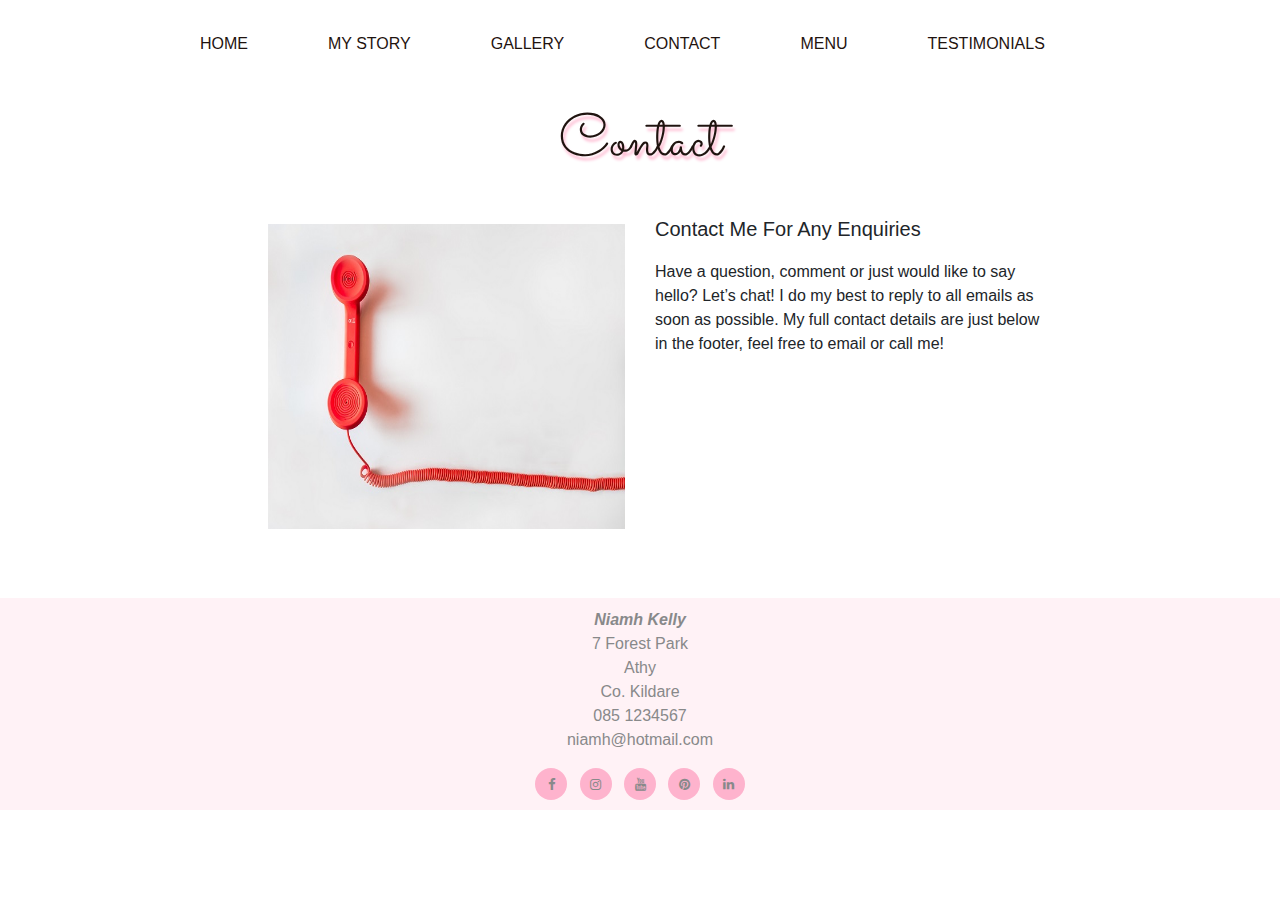
<file: contact.html>
<!DOCTYPE html>
<html lang="en">

<head>
    <meta charset="UTF-8">
    <meta name="viewport" content="width=device-width, initial-scale=1.0">
    <meta http-equiv="X-UA-Compatible" content="ie=edge">
    <link rel="stylesheet" href="https://maxcdn.bootstrapcdn.com/bootstrap/4.0.0/css/bootstrap.min.css" integrity="sha384-Gn5384xqQ1aoWXA+058RXPxPg6fy4IWvTNh0E263XmFcJlSAwiGgFAW/dAiS6JXm" crossorigin="anonymous">
    <title>Sweet Sensations, nutritious snacks</title>
    <link rel="stylesheet" href="sweetsensations.css" type="text/css" />
    <link rel="stylesheet" href="https://maxcdn.bootstrapcdn.com/font-awesome/4.7.0/css/font-awesome.min.css" type="text/css" />
    <link href="https://fonts.googleapis.com/css?family=Pacifico|Sacramento" rel="stylesheet">
    <link href="https://fonts.googleapis.com/css?family=Spicy+Rice" rel="stylesheet">
    <link href="https://fonts.googleapis.com/css?family=Raleway" rel="stylesheet">

</head>

<body>

    <!--------------------------nav bar---------------------------------------------------->

    <nav class="navbar navbar-expand-md bg-info navbar-dark">
        <button class="navbar-toggler " type="button" data-toggle="collapse" data-target="#collapsibleNavbar"><span class="navbar-toggler-icon"></span></button>
        <div class="collapse navbar-collapse" id="collapsibleNavbar">
            <ul class="navbar-nav">
                <li class="nav-item">
                    <a class="nav-link" href="index.html">HOME</a> </li>
                <li class="nav-item">
                    <a class="nav-link" href="mystory.html">MY STORY</a> </li>
                <li class="nav-item">
                    <a class="nav-link" href="gallery.html">GALLERY</a> </li>
                <li class="nav-item">
                    <a class="nav-link contact" href="contact.html">CONTACT</a> </li>
                <li class="nav-item">
                    <a class="nav-link" href="menu.html">MENU</a> </li>
                <li class="nav-item">
                    <a class="nav-link" href="index.html#Testimonials">TESTIMONIALS</a> </li>
            </ul>
        </div>
    </nav>


    <!-------------------------------------main page content----------------------------------->

    <article class="container-fluid">
        <h1 class="headings"> Contact </h1>
        </div>

        <div class="row">
            <div class="col-md-6 col-lg-4 offset-lg-2">
                <img src="media/contact.jpg" class="contact_img">
            </div>
            <div class="col-md-6 col-lg-4 contact_column">
                <p class="coltext">Contact Me For Any Enquiries</p>
                <p> Have a question, comment or just would like to say hello? Let’s chat! I do my best to reply to all emails as soon as possible. My full contact details are just below in the footer, feel free to email or call me!
                </p>
                <div style="width: 100%"><iframe width="100%" height="100%" src="https://maps.google.com/maps?width=100%&amp;height=600&amp;hl=en&amp;q=7%20Forest%20Park%2C%20Athy+(Sweet%20Sensations)&amp;ie=UTF8&amp;t=&amp;z=14&amp;iwloc=B&amp;output=embed" frameborder="0" scrolling="no"
                        marginheight="0" marginwidth="0"><a href="https://www.maps.ie/map-my-route/">Draw map route</a></iframe></div><br />
            </div>
        </div>
    </article>

    <!-------------------------------------footer----------------------------------->

    <div class="footer">
        <div id="contact" class="row">
            <div class="col-sm-12">
                <p><strong><i>Niamh Kelly</i></strong><br> 7 Forest Park<br> Athy<br> Co. Kildare <br> 085 1234567<br> niamh@hotmail.com
                </p>
            </div>
            <div class="col-sm-12">
                <li class="list-inline-item"> <a href="https://www.facebook.com/sweetsensationsathy/" class="social" target="_blank"><i class="fa fa-facebook"></i></a></li>
                <li class="list-inline-item"><a href="https://www.instagram.com/sweetsensationsathy/?hl=en" class="social" target="_blank"><i class="fa fa-instagram"></i></a> </li>
                <li class="list-inline-item"> <a href="https://www.youtube.com/" class="social" target="_blank"><i class="fa fa-youtube"></i></a> </li>
                <li class="list-inline-item"> <a href="https://www.pinterest.ie/ " class="social" target="_blank "><i class="fa fa-pinterest"></i></a> </li>
                <li class="list-inline-item"> <a href="https://www.linkedin.com " class="social" target="_blank "><i class="fa fa-linkedin"></i></a> </li>
            </div>
        </div>
    </div>

</body>

<script src="https://code.jquery.com/jquery-3.2.1.slim.min.js " integrity="sha384-KJ3o2DKtIkvYIK3UENzmM7KCkRr/rE9/Qpg6aAZGJwFDMVNA/GpGFF93hXpG5KkN " crossorigin="anonymous "></script>
<script src="https://cdnjs.cloudflare.com/ajax/libs/popper.js/1.12.9/umd/popper.min.js " integrity="sha384-ApNbgh9B+Y1QKtv3Rn7W3mgPxhU9K/ScQsAP7hUibX39j7fakFPskvXusvfa0b4Q " crossorigin="anonymous "></script>
<script src="https://maxcdn.bootstrapcdn.com/bootstrap/4.0.0/js/bootstrap.min.js " integrity="sha384-JZR6Spejh4U02d8jOt6vLEHfe/JQGiRRSQQxSfFWpi1MquVdAyjUar5+76PVCmYl " crossorigin="anonymous "></script>



</html>
</file>
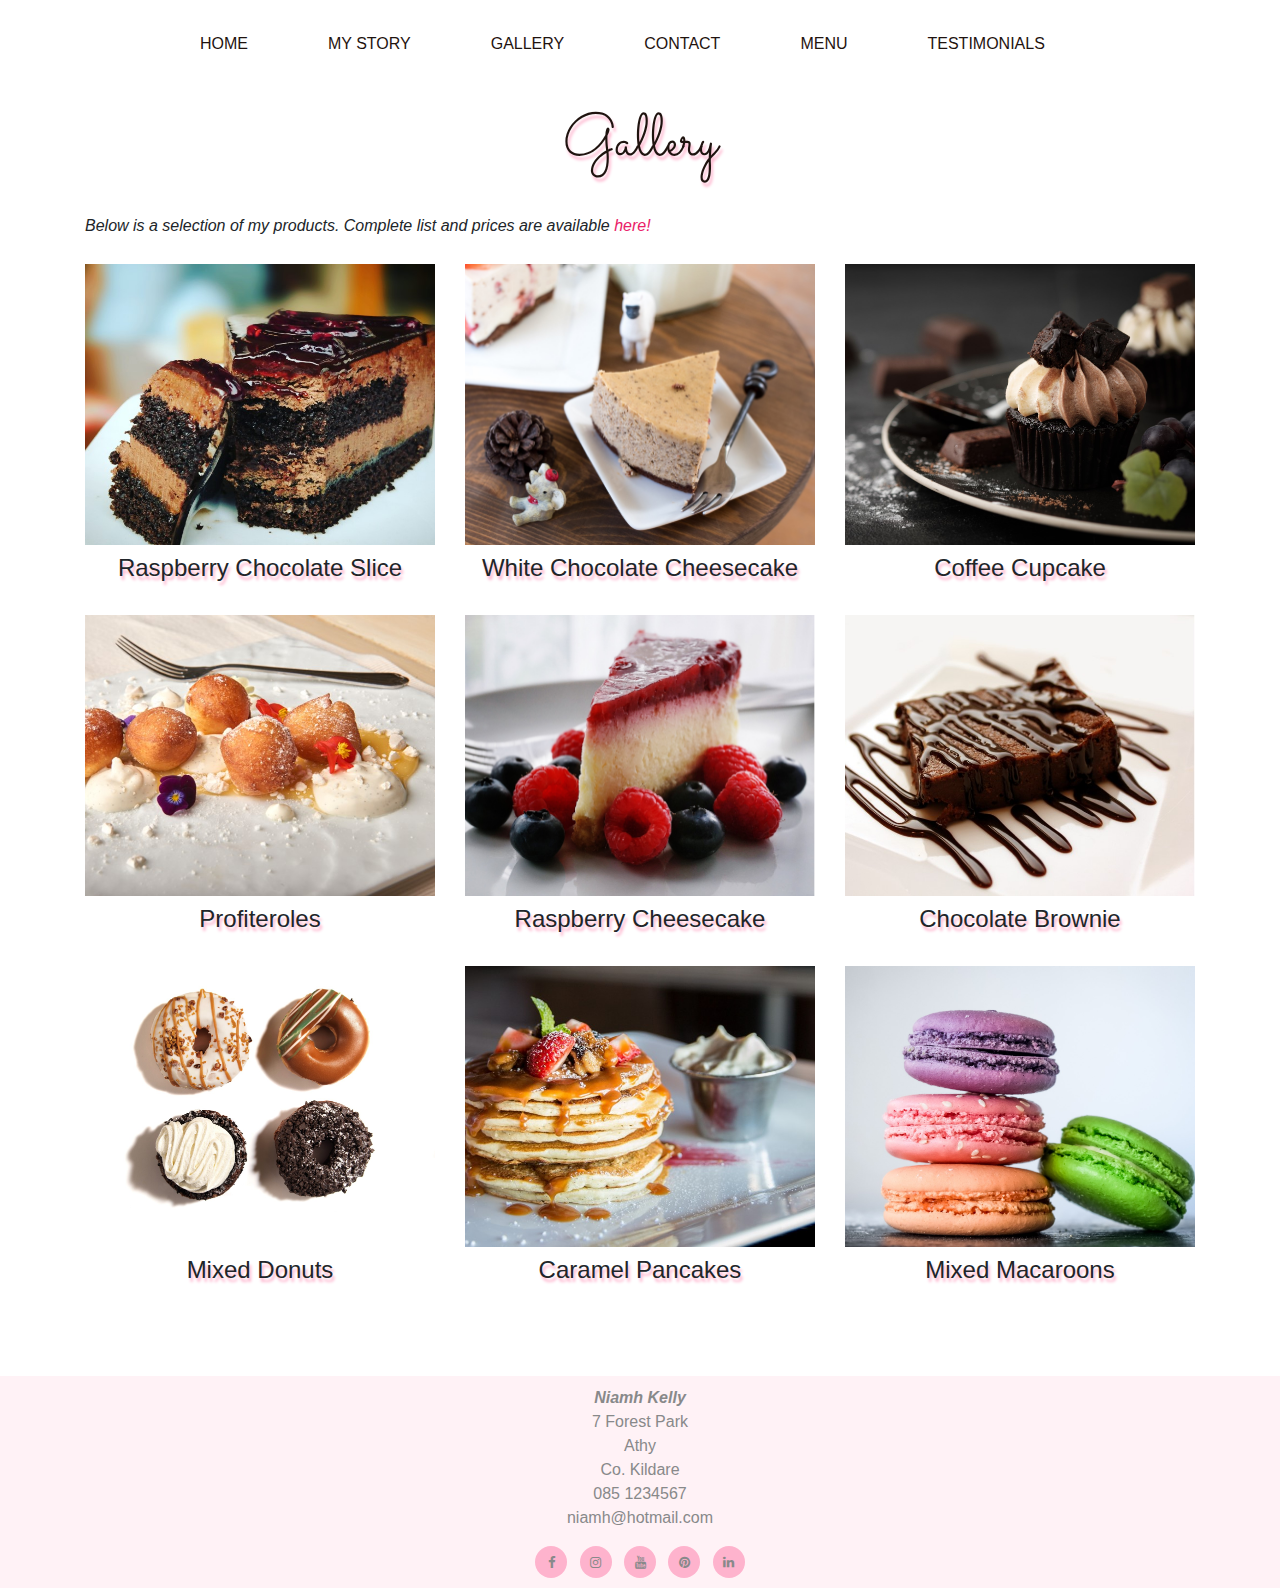
<file: gallery.html>
<!DOCTYPE html>
<html lang="en">

<head>
    <meta charset="UTF-8">
    <meta name="viewport" content="width=device-width, initial-scale=1.0">
    <meta http-equiv="X-UA-Compatible" content="ie=edge">
    <link rel="stylesheet" href="https://maxcdn.bootstrapcdn.com/bootstrap/4.0.0/css/bootstrap.min.css" integrity="sha384-Gn5384xqQ1aoWXA+058RXPxPg6fy4IWvTNh0E263XmFcJlSAwiGgFAW/dAiS6JXm" crossorigin="anonymous">
    <title>Sweet Sensations, nutritious snacks</title>
    <link rel="stylesheet" href="sweetsensations.css" type="text/css" />
    <link href="https://fonts.googleapis.com/css?family=Raleway" rel="stylesheet">
    <link href="https://fonts.googleapis.com/css?family=Pacifico" rel="stylesheet">
    <link rel="stylesheet" href="https://maxcdn.bootstrapcdn.com/font-awesome/4.7.0/css/font-awesome.min.css" type="text/css" />
    <link href="https://fonts.googleapis.com/css?family=Pacifico|Sacramento" rel="stylesheet">
    <link href="https://fonts.googleapis.com/css?family=Spicy+Rice" rel="stylesheet">

</head>

<body>

<!---------------------------------------------nav bar ------------------------------------------------>

    <nav class="navbar navbar-expand-md bg-info navbar-dark">
        <button class="navbar-toggler " type="button" data-toggle="collapse" data-target="#collapsibleNavbar"><span class="navbar-toggler-icon"></span></button>
        <div class="collapse navbar-collapse" id="collapsibleNavbar">
            <ul class="navbar-nav">
                <li class="nav-item">
                    <a class="nav-link" href="index.html">HOME</a> </li>
                <li class="nav-item">
                    <a class="nav-link" href="mystory.html">MY STORY</a> </li>
                <li class="nav-item">
                    <a class="nav-link" href="gallery.html">GALLERY</a> </li>
                <li class="nav-item">
                    <a class="nav-link contact" href="contact.html">CONTACT</a> </li>
                <li class="nav-item">
                    <a class="nav-link" href="menu.html">MENU</a> </li>
                <li class="nav-item">
                    <a class="nav-link" href="index.html#Testimonials">TESTIMONIALS</a> </li>
            </ul>
        </div>
    </nav>
    
    <!---------------------------------------------main page content ------------------------------------------------>

    <article class="container">
        <h1 class="headings"> Gallery </h1>
        <p class="prices"> Below is a selection of my products. Complete list and prices are available <a href="menu.html" id="link">here!</a></p>
        </div>

        <div class="row">
            <div class="col-md-4">
                <img class="gallery" src="media/gallery9.jpg">
                <p class="gallery_description">Raspberry Chocolate Slice</p>
            </div>

            <div class="col-md-4">
                <img class="gallery" src="media/gallery1.jpg">
                <p class="gallery_description">White Chocolate Cheesecake</p>
            </div>
            <div class="col-md-4">
                <img class="gallery" src="media/gallery2.jpg">
                <p class="gallery_description">Coffee Cupcake</p>
            </div>
            <div class="col-md-4">
                <img class="gallery" src="media/gallery3.jpg">
                <p class="gallery_description">Profiteroles</p>
            </div>
            <div class="col-md-4">
                <img class="gallery" src="media/gallery4.jpg">
                <p class="gallery_description">Raspberry Cheesecake</p>
            </div>
            <div class="col-md-4">
                <img class="gallery" src="media/gallery5.jpg">
                <p class="gallery_description">Chocolate Brownie</p>
            </div>
            <div class="col-md-4">
                <img class="gallery" src="media/gallery6.jpg">
                <p class="gallery_description">Mixed Donuts</p>
            </div>
            <div class="col-md-4">
                <img class="gallery" src="media/gallery7.jpg">
                <p class="gallery_description">Caramel Pancakes</p>
            </div>
            <div class="col-md-4">
                <img class="gallery" src="media/gallery8.jpg">
                <p class="gallery_description">Mixed Macaroons</p>
            </div>
        </div>

        <br>

    </article>

    <!---------------------------------------------footer----------------------------------------------->

    <div class="footer">
        <div id="contact" class="row">
            <div class="col-sm-12">
                <p><strong><i>Niamh Kelly</i></strong><br> 7 Forest Park<br> Athy<br> Co. Kildare <br> 085 1234567<br> niamh@hotmail.com
                </p>
            </div>
            <div class="col-sm-12">

                <li class="list-inline-item"> <a href="https://www.facebook.com/sweetsensationsathy/" class="social" target="_blank"><i class="fa fa-facebook"></i></a></li>
                <li class="list-inline-item"><a href="https://www.instagram.com/sweetsensationsathy/?hl=en" class="social" target="_blank"><i class="fa fa-instagram"></i></a> </li>
                <li class="list-inline-item"> <a href="https://www.youtube.com/" class="social" target="_blank"><i class="fa fa-youtube"></i></a> </li>
                <li class="list-inline-item"> <a href="https://www.pinterest.ie/ " class="social" target="_blank "><i class="fa fa-pinterest"></i></a> </li>
                <li class="list-inline-item"> <a href="https://www.linkedin.com " class="social" target="_blank "><i class="fa fa-linkedin"></i></a> </li>

            </div>
        </div>
    </div>

</body>

<script src="https://code.jquery.com/jquery-3.2.1.slim.min.js " integrity="sha384-KJ3o2DKtIkvYIK3UENzmM7KCkRr/rE9/Qpg6aAZGJwFDMVNA/GpGFF93hXpG5KkN " crossorigin="anonymous "></script>
<script src="https://cdnjs.cloudflare.com/ajax/libs/popper.js/1.12.9/umd/popper.min.js " integrity="sha384-ApNbgh9B+Y1QKtv3Rn7W3mgPxhU9K/ScQsAP7hUibX39j7fakFPskvXusvfa0b4Q " crossorigin="anonymous "></script>
<script src="https://maxcdn.bootstrapcdn.com/bootstrap/4.0.0/js/bootstrap.min.js " integrity="sha384-JZR6Spejh4U02d8jOt6vLEHfe/JQGiRRSQQxSfFWpi1MquVdAyjUar5+76PVCmYl " crossorigin="anonymous "></script>


</html>
</file>
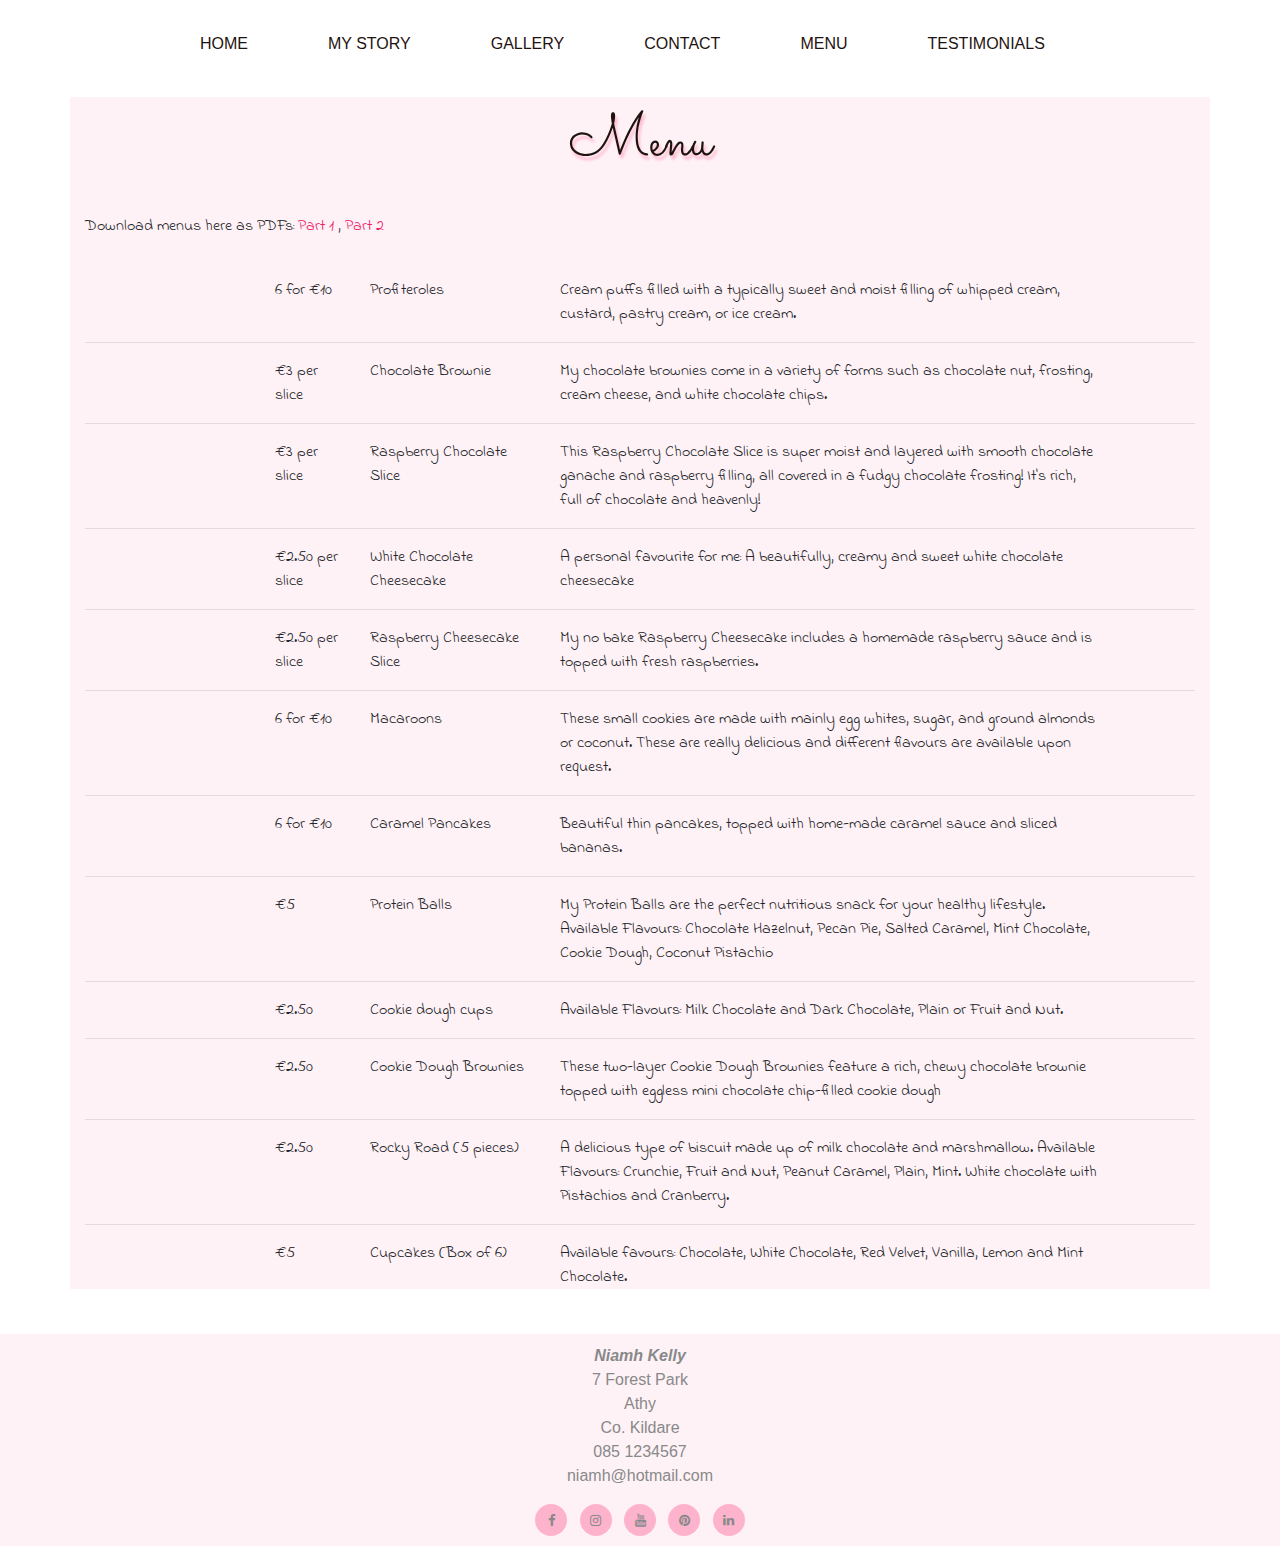
<file: menu.html>
<!DOCTYPE html>
<html lang="en">

<head>
    <meta charset="UTF-8">
    <meta name="viewport" content="width=device-width, initial-scale=1.0">
    <meta http-equiv="X-UA-Compatible" content="ie=edge">
    <link rel="stylesheet" href="https://maxcdn.bootstrapcdn.com/bootstrap/4.0.0/css/bootstrap.min.css" integrity="sha384-Gn5384xqQ1aoWXA+058RXPxPg6fy4IWvTNh0E263XmFcJlSAwiGgFAW/dAiS6JXm" crossorigin="anonymous">
    <title>Sweet Sensations, nutritious snacks</title>
    <link rel="stylesheet" href="sweetsensations.css" type="text/css" />
    <link href="https://fonts.googleapis.com/css?family=Raleway" rel="stylesheet">
    <link href="https://fonts.googleapis.com/css?family=Pacifico" rel="stylesheet">
    <link rel="stylesheet" href="https://maxcdn.bootstrapcdn.com/font-awesome/4.7.0/css/font-awesome.min.css" type="text/css" />
    <link href="https://fonts.googleapis.com/css?family=Pacifico|Sacramento" rel="stylesheet">
    <link href="https://fonts.googleapis.com/css?family=Spicy+Rice" rel="stylesheet">
    <link href="https://fonts.googleapis.com/css?family=Indie+Flower" rel="stylesheet">

</head>

<body>


    <!---------------------------------------------nav bar ------------------------------------------------>

    <nav class="navbar navbar-expand-md bg-info navbar-dark">
        <button class="navbar-toggler " type="button" data-toggle="collapse" data-target="#collapsibleNavbar"><span class="navbar-toggler-icon"></span></button>
        <div class="collapse navbar-collapse" id="collapsibleNavbar">
            <ul class="navbar-nav">
                <li class="nav-item">
                    <a class="nav-link" href="index.html">HOME</a> </li>
                <li class="nav-item">
                    <a class="nav-link" href="mystory.html">MY STORY</a> </li>
                <li class="nav-item">
                    <a class="nav-link" href="gallery.html">GALLERY</a> </li>
                <li class="nav-item">
                    <a class="nav-link contact" href="contact.html">CONTACT</a> </li>
                <li class="nav-item">
                    <a class="nav-link" href="menu.html">MENU</a> </li>
                <li class="nav-item">
                    <a class="nav-link" href="index.html#Testimonials">TESTIMONIALS</a> </li>
            </ul>
        </div>
    </nav>


    <!---------------------------------------------main page content ------------------------------------------------>

    <article class="container menu">
        <h1 class="headings"> Menu </h1>
        <p>Download menus here as PDFs: <a href="media/Menu1.pdf" id="link">Part 1</a> , <a href="media/Menu2.pdf" id="link">Part 2</a></p>

        <br>
        <div class="row justify-content-md-center">
            <div class="col col-md-1 offset-1">
                6 for €10
            </div>
            <div class="col col-md-2">
                Profiteroles
            </div>
            <div class="col-md-6">
                Cream puffs filled with a typically sweet and moist filling of whipped cream, custard, pastry cream, or ice cream.
            </div>
        </div>
        <hr>
        <div class="row justify-content-md-center">
            <div class="col col-md-1 offset-1">
                €3 per slice
            </div>
            <div class="col col-md-2">
                Chocolate Brownie
            </div>
            <div class="col-md-6">
                My chocolate brownies come in a variety of forms such as chocolate nut, frosting, cream cheese, and white chocolate chips.
            </div>

        </div>
        <hr>
        <div class="row justify-content-md-center">
            <div class="col col-md-1 offset-1">
                €3 per slice
            </div>
            <div class="col col-md-2">
                Raspberry Chocolate Slice
            </div>
            <div class="col-md-6">
                This Raspberry Chocolate Slice is super moist and layered with smooth chocolate ganache and raspberry filling, all covered in a fudgy chocolate frosting! It's rich, full of chocolate and heavenly!
            </div>

        </div>
        <hr>
        <div class="row justify-content-md-center">
            <div class="col col-md-1 offset-1">
                €2.50 per slice
            </div>
            <div class="col col-md-2">
                White Chocolate Cheesecake
            </div>
            <div class="col-md-6">
                A personal favourite for me: A beautifully, creamy and sweet white chocolate cheesecake
            </div>

        </div>
        <hr>
        <div class="row justify-content-md-center">
            <div class="col col-md-1 offset-1">
                €2.50 per slice
            </div>
            <div class="col col-md-2">
                Raspberry Cheesecake Slice
            </div>
            <div class="col-md-6">
                My no bake Raspberry Cheesecake includes a homemade raspberry sauce and is topped with fresh raspberries.
            </div>

        </div>
        <hr>
        <div class="row justify-content-md-center">
            <div class="col col-md-1 offset-1">
                6 for €10
            </div>
            <div class="col col-md-2">
                Macaroons
            </div>
            <div class="col-md-6">
                These small cookies are made with mainly egg whites, sugar, and ground almonds or coconut. These are really delicious and different flavours are available upon request.
            </div>

        </div>
        <hr>
        <div class="row justify-content-md-center">
            <div class="col col-md-1 offset-1">
                6 for €10
            </div>
            <div class="col col-md-2">
                Caramel Pancakes
            </div>
            <div class="col-md-6">
                Beautiful thin pancakes, topped with home-made caramel sauce and sliced bananas.
            </div>

        </div>
        <hr>
        <div class="row justify-content-md-center">
            <div class="col col-md-1 offset-1">
                €5
            </div>
            <div class="col col-md-2">
                Protein Balls
            </div>
            <div class="col-md-6">
                My Protein Balls are the perfect nutritious snack for your healthy lifestyle. Available Flavours: Chocolate Hazelnut, Pecan Pie, Salted Caramel, Mint Chocolate, Cookie Dough, Coconut Pistachio
            </div>

        </div>
        <hr>
        <div class="row justify-content-md-center">
            <div class="col col-md-1 offset-1">
                €2.50
            </div>
            <div class="col col-md-2">
                Cookie dough cups </div>
            <div class="col-md-6">
                Available Flavours: Milk Chocolate and Dark Chocolate, Plain or Fruit and Nut.
            </div>

        </div>
        <hr>
        <div class="row justify-content-md-center">
            <div class="col col-md-1 offset-1">
                €2.50
            </div>
            <div class="col col-md-2">
                Cookie Dough Brownies
            </div>
            <div class="col-md-6">
                These two-layer Cookie Dough Brownies feature a rich, chewy chocolate brownie topped with eggless mini chocolate chip-filled cookie dough
            </div>

        </div>
        <hr>
        <div class="row justify-content-md-center">
            <div class="col col-md-1 offset-1">
                €2.50
            </div>
            <div class="col col-md-2">
                Rocky Road (5 pieces)

            </div>
            <div class="col-md-6">
                A delicious type of biscuit made up of milk chocolate and marshmallow. Available Flavours: Crunchie, Fruit and Nut, Peanut Caramel, Plain, Mint. White chocolate with Pistachios and Cranberry.
            </div>

        </div>
        <hr>
        <div class="row justify-content-md-center">
            <div class="col col-md-1 offset-1">
                €5
            </div>
            <div class="col col-md-2">
                Cupcakes (Box of 6)


            </div>
            <div class="col-md-6">
                Available favours: Chocolate, White Chocolate, Red Velvet, Vanilla, Lemon and Mint Chocolate.
            </div>

        </div>

    </article>



    <!---------------------------------------------footer------------------------------------------------>

    <div class="footer">
        <div id="contact" class="row">
            <div class="col-sm-12">
                <p><strong><i>Niamh Kelly</i></strong><br> 7 Forest Park<br> Athy<br> Co. Kildare <br> 085 1234567<br> niamh@hotmail.com
                </p>
            </div>
            <div class="col-sm-12">

                <li class="list-inline-item"> <a href="https://www.facebook.com/sweetsensationsathy/" class="social" target="_blank"><i class="fa fa-facebook"></i></a></li>
                <li class="list-inline-item"><a href="https://www.instagram.com/sweetsensationsathy/?hl=en" class="social" target="_blank"><i class="fa fa-instagram"></i></a> </li>
                <li class="list-inline-item"> <a href="https://www.youtube.com/" class="social" target="_blank"><i class="fa fa-youtube"></i></a> </li>
                <li class="list-inline-item"> <a href="https://www.pinterest.ie/ " class="social" target="_blank "><i class="fa fa-pinterest"></i></a> </li>
                <li class="list-inline-item"> <a href="https://www.linkedin.com " class="social" target="_blank "><i class="fa fa-linkedin"></i></a> </li>
            </div>
        </div>
    </div>
</body>


<script src="https://code.jquery.com/jquery-3.2.1.slim.min.js " integrity="sha384-KJ3o2DKtIkvYIK3UENzmM7KCkRr/rE9/Qpg6aAZGJwFDMVNA/GpGFF93hXpG5KkN " crossorigin="anonymous "></script>
<script src="https://cdnjs.cloudflare.com/ajax/libs/popper.js/1.12.9/umd/popper.min.js " integrity="sha384-ApNbgh9B+Y1QKtv3Rn7W3mgPxhU9K/ScQsAP7hUibX39j7fakFPskvXusvfa0b4Q " crossorigin="anonymous "></script>
<script src="https://maxcdn.bootstrapcdn.com/bootstrap/4.0.0/js/bootstrap.min.js " integrity="sha384-JZR6Spejh4U02d8jOt6vLEHfe/JQGiRRSQQxSfFWpi1MquVdAyjUar5+76PVCmYl " crossorigin="anonymous "></script>



</html>
</file>
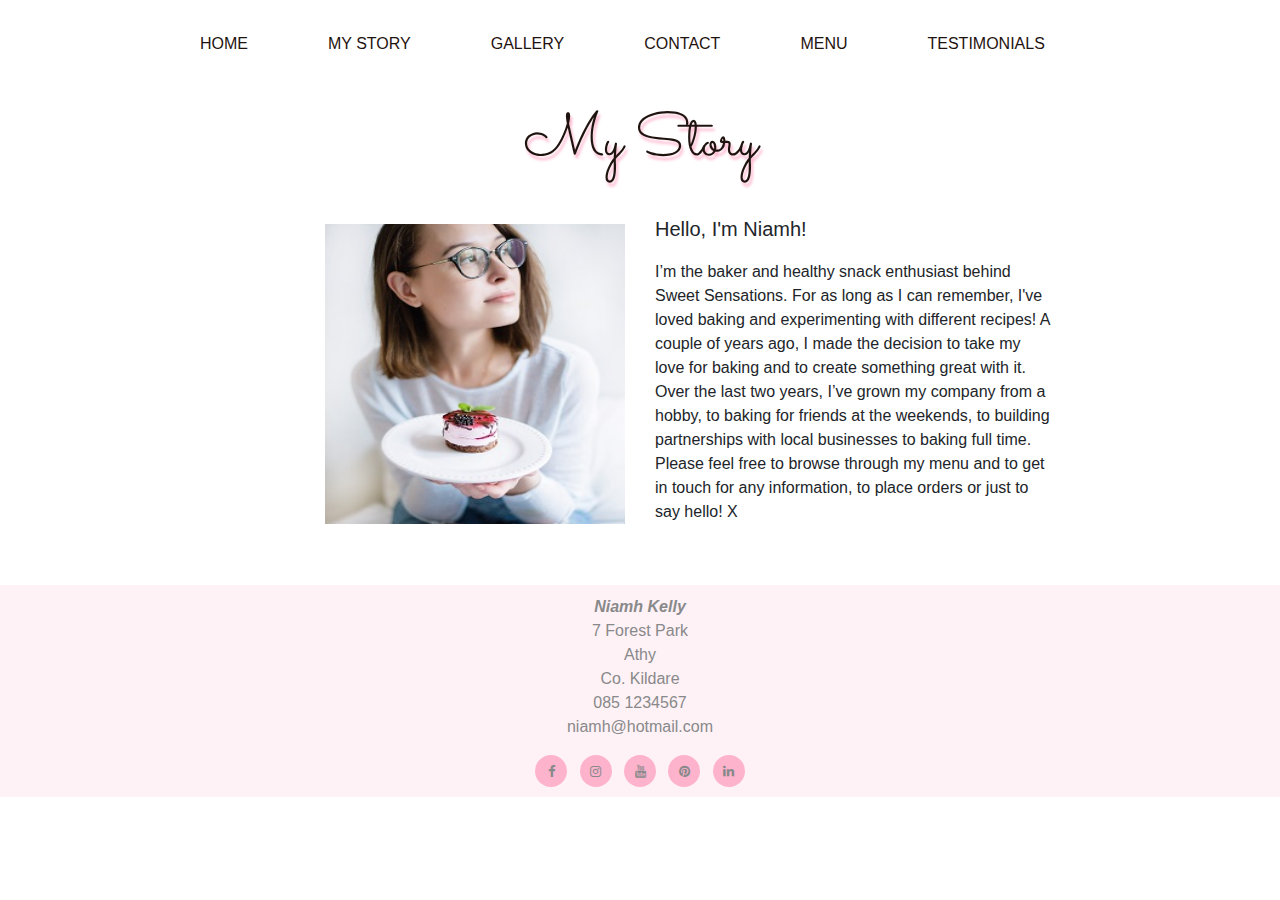
<file: mystory.html>
<!DOCTYPE html>
<html lang="en">

<head>
    <meta charset="UTF-8">
    <meta name="viewport" content="width=device-width, initial-scale=1.0">
    <meta http-equiv="X-UA-Compatible" content="ie=edge">
    <link rel="stylesheet" href="https://maxcdn.bootstrapcdn.com/bootstrap/4.0.0/css/bootstrap.min.css" integrity="sha384-Gn5384xqQ1aoWXA+058RXPxPg6fy4IWvTNh0E263XmFcJlSAwiGgFAW/dAiS6JXm" crossorigin="anonymous">
    <title>Sweet Sensations, nutritious snacks</title>
    <link rel="stylesheet" href="sweetsensations.css" type="text/css" />
    <link href="https://fonts.googleapis.com/css?family=Raleway" rel="stylesheet">
    <link href="https://fonts.googleapis.com/css?family=Pacifico" rel="stylesheet">
    <link rel="stylesheet" href="https://maxcdn.bootstrapcdn.com/font-awesome/4.7.0/css/font-awesome.min.css" type="text/css" />
    <link href="https://fonts.googleapis.com/css?family=Pacifico|Sacramento" rel="stylesheet">
    <link href="https://fonts.googleapis.com/css?family=Spicy+Rice" rel="stylesheet">

</head>

<body>
    <!---------------------------------------------nav bar----------------------------------------------->

    <nav class="navbar navbar-expand-md bg-info navbar-dark">
        <button class="navbar-toggler " type="button" data-toggle="collapse" data-target="#collapsibleNavbar"><span class="navbar-toggler-icon"></span></button>
        <div class="collapse navbar-collapse" id="collapsibleNavbar">
            <ul class="navbar-nav">
                <li class="nav-item">
                    <a class="nav-link" href="index.html">HOME</a> </li>
                <li class="nav-item">
                    <a class="nav-link" href="mystory.html">MY STORY</a> </li>
                <li class="nav-item">
                    <a class="nav-link" href="gallery.html">GALLERY</a> </li>
                <li class="nav-item">
                    <a class="nav-link contact" href="contact.html">CONTACT</a> </li>
                <li class="nav-item">
                    <a class="nav-link" href="menu.html">MENU</a> </li>
                <li class="nav-item">
                    <a class="nav-link" href="index.html#Testimonials">TESTIMONIALS</a> </li>
            </ul>
        </div>
    </nav>

    <!---------------------------------------------main page content ------------------------------------------------>

    <article class="container-fluid">
        <h1 class="headings"> My Story </h1>
        </div>

        <div class="row">
            <div class="cols-xs-12 col-md-4 offset-md-2">
                <img src="media/mystory.jpg" class="story_img">
            </div>
            <div class="col-xs-12 col-md-5 col-lg-4 mystory">
                <p class="coltext">Hello, I'm Niamh!</p>
                <p> I’m the baker and healthy snack enthusiast behind Sweet Sensations. For as long as I can remember, I've loved baking and experimenting with different recipes! A couple of years ago, I made the decision to take my love for baking and to
                    create something great with it. Over the last two years, I’ve grown my company from a hobby, to baking for friends at the weekends, to building partnerships with local businesses to baking full time. Please feel free to browse through
                    my menu and to get in touch for any information, to place orders or just to say hello! X
                </p>

            </div>
        </div>
    </article>

    <!---------------------------------------------footer ------------------------------------------------>

    <div class="footer">
        <div id="contact" class="row">
            <div class="col-sm-12">
                <p><strong><i>Niamh Kelly</i></strong><br> 7 Forest Park<br> Athy<br> Co. Kildare <br> 085 1234567<br> niamh@hotmail.com
                </p>
            </div>
            <div class="col-sm-12">

                <li class="list-inline-item"> <a href="https://www.facebook.com/sweetsensationsathy/" class="social" target="_blank"><i class="fa fa-facebook"></i></a></li>
                <li class="list-inline-item"><a href="https://www.instagram.com/sweetsensationsathy/?hl=en" class="social" target="_blank"><i class="fa fa-instagram"></i></a> </li>
                <li class="list-inline-item"> <a href="https://www.youtube.com/" class="social" target="_blank"><i class="fa fa-youtube"></i></a> </li>
                <li class="list-inline-item"> <a href="https://www.pinterest.ie/ " class="social" target="_blank "><i class="fa fa-pinterest"></i></a> </li>
                <li class="list-inline-item"> <a href="https://www.linkedin.com " class="social" target="_blank "><i class="fa fa-linkedin"></i></a> </li>

            </div>
        </div>
    </div>

</body>

<script src="https://code.jquery.com/jquery-3.2.1.slim.min.js " integrity="sha384-KJ3o2DKtIkvYIK3UENzmM7KCkRr/rE9/Qpg6aAZGJwFDMVNA/GpGFF93hXpG5KkN " crossorigin="anonymous "></script>
<script src="https://cdnjs.cloudflare.com/ajax/libs/popper.js/1.12.9/umd/popper.min.js " integrity="sha384-ApNbgh9B+Y1QKtv3Rn7W3mgPxhU9K/ScQsAP7hUibX39j7fakFPskvXusvfa0b4Q " crossorigin="anonymous "></script>
<script src="https://maxcdn.bootstrapcdn.com/bootstrap/4.0.0/js/bootstrap.min.js " integrity="sha384-JZR6Spejh4U02d8jOt6vLEHfe/JQGiRRSQQxSfFWpi1MquVdAyjUar5+76PVCmYl " crossorigin="anonymous "></script>


</html>
</file>
<file: sweetsensations.css>
/*-------------------------navbar-------------------*/

.logo {
    margin: 0 auto;
    padding-bottom: 40px;
    font-family: 'Sacramento', cursive;
    color: #1F130F;
    text-align: center;
    font-size: 4em!important;
    font-weight: 300;
    text-shadow: 2px 4px 3px #feb3cd;
}



.navbar-toggler {
    background-color: #FEB3CD;
    color: red;
}

.navbar-dark .navbar-nav .nav-link {
    color: #1F130F;
    margin-left: 4em;


}



@media (min-width: 768px) and (max-width: 991px) {
    .navbar-dark .navbar-nav .nav-link {
        margin-left: 0em!important;

    }
}




.navbar-dark .navbar-nav .nav-link:hover {
    color: #1F130F;
    opacity: .7;
}




/*--------------------home page----------------*/

.mainimage {
    width: 100%;
    height: 100%;
    object-fit: contain;
    overerflow: hidden;
    margin: 0 auto;

}

.link_images {
    width: 100%;
    height: 80%;
    overerflow: hidden;
    margin: 0 auto;
    margin-top: 10px;

}



.tint {
    opacity: 0.5;
}

.tint:hover {
    opacity: 1;
    transition: opacity 1s, background 1s;

}




.bg-info {
    background-color: white!important;

}

.blockquote {
    color: #88898A;
    text-align: center;
    font-style: italic;
    position: relative;
    margin: 0.5em;
    padding: 0.5em 2em 0.5em 3em
}

.blockquote:before {
    font-family: Georgia, serif;
    position: absolute;
    font-size: 6em;
    line-height: 1;
    top: 0;
    left: 0;
    content: "\201C";
}

.blockquote:after {
    font-family: Georgia, serif;
    position: absolute;
    float: right;
    font-size: 6em;
    line-height: 1;
    right: 0;
    bottom: -0.5em;
    content: "\201D";
}




.link_text {
    text-align: center;
    margin: 5px;
    text-shadow: 2px 4px 3px #feb3cd;
    font-size: 1.5em;
}



.heart_pink {
    color: #feb3cd;
    text-align: center;
    margin-bottom: 20px;



}

.headings {
    text-align: center;
    font-family: 'Sacramento', cursive;
    font-weight: 300;
    color: #1F130F;
    font-size: 60px;
    padding: 10px;
    margin-bottom: 25px;
    margin-top: 25px;
    text-shadow: 2px 4px 3px #feb3cd;
}



/*-------------------contact page -----------------------*/

@media (max-width:767px) {
    .contact_column {
        margin-left: 10px;
        float: left;
    }
}



.contact_img {

    width: 90%;
    height: 90%;
    float: right;
    margin-top: 10px;


}



@media (max-width:767px) {
    .contact_img {
        margin-left: 10px;
        float: left;
    }
}

@media (min-width: 768px) and (max-width: 991px) {
    .contact_img {}
}




.coltext {

    font-size: 20px;
    text-align: left;


}



/*--------------------Gallery Page-------------------------------*/

.prices {

    font-style: italic;
}


.gallery {

    width: 100%;
    height: 80%;
    overerflow: hidden;
    margin: 0 auto;
    margin-top: 10px;

}



.gallery_description {
    text-align: center;
    margin: 5px;
    text-shadow: 2px 4px 3px #feb3cd;
    font-size: 1.5em;

}



/*-------------------My Story-------------------------------*/

.story_img {
    width: 300px;
    height: 300px;
    float: right;
    margin-top: 10px;


}


@media (max-width:767px) {
    .story_img {
        margin-left: 10px;
        float: left;
        padding-bottom: 15px;

    }
}


.mystory {}

@media (max-width:767px) {
    .mystory {
        padding-left: 6%
    }
}



/*--------------------Menu-------------------------------*/

ul,
menu,
dir {

    margin-block-start: 1em;
    margin-inline-start: 7em;

}

.menu {
    font-family: 'Indie Flower', cursive;
    font-sixe: 2em;
    background-color: #FFF2F6;
}



#link {
    color: #ea2168;
}

#link:hover {
    color: #ea2168;
    font-weight: 800;

}



/*--------------------footer----------------*/

.footer {
    width: 100%;
    background-color: #fff2f6;
    color: #88898A;
    text-align: center;
    float: center;
    padding: 10px;
    margin-top: 45px;
}


.social-links {
    padding: 15px;
    margin-top: 25px;

}



.list-inline-item {
    width: 32px;
    height: 32px;
    padding: 10px 0;
    margin-inline-start: 0!important;
    border-radius: 50%;
    font-size: 13px;
    line-height: 9px;
    texrt-align: center;
    color: #88898A;
    background-color: #feb3cd;
}

.social {
    color: #88898A;

}
</file>
